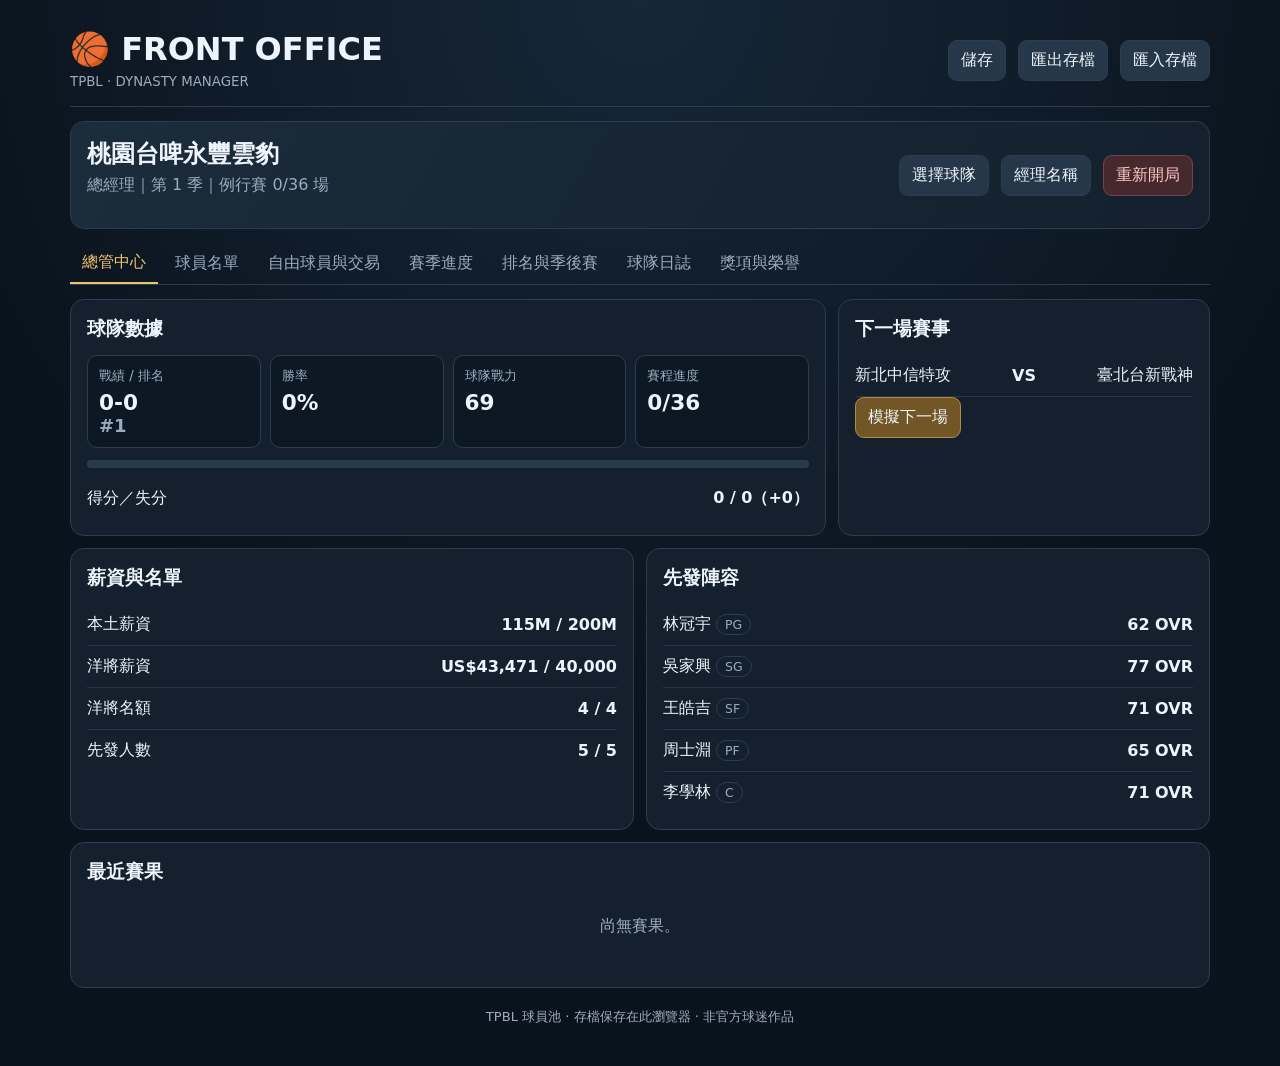
<file: index.html>
<!doctype html>
<html lang="zh-Hant">
<head>
<meta charset="utf-8">
<meta name="viewport" content="width=device-width,initial-scale=1">
<meta name="theme-color" content="#0b1018">
<meta name="description" content="管理 TPBL 球隊陣容、薪資與賽季，朝總冠軍邁進。">
<title>FRONT OFFICE｜TPBL 籃球經理</title>
<link rel="stylesheet" href="styles.css">
<link rel="stylesheet" href="awards.css">
</head>
<body>
<main class="app">
  <header class="topbar">
    <div><h1>🏀 FRONT OFFICE</h1><small>TPBL · DYNASTY MANAGER</small></div>
    <div class="top-actions"><button data-action="save">儲存</button><button data-action="export">匯出存檔</button><label class="button-label">匯入存檔<input id="importFile" type="file" accept="application/json" hidden></label></div>
  </header>
  <section class="hero"><div><h2 id="teamName"></h2><p id="teamMeta" class="muted"></p></div><div class="actions"><button data-action="team">選擇球隊</button><button data-action="manager">經理名稱</button><button data-action="new" class="danger">重新開局</button></div></section>
  <nav class="tabs" aria-label="遊戲選單">
    <button data-page="home">總管中心</button><button data-page="roster">球員名單</button><button data-page="market">自由球員與交易</button><button data-page="season">賽季進度</button><button data-page="standings">排名與季後賽</button><button data-page="history">球隊日誌</button>
  </nav>
  <div id="pageRoot" aria-live="polite"></div>
  <footer class="footer">TPBL 球員池 · 存檔保存在此瀏覽器 · 非官方球迷作品</footer>
</main>
<div id="toast" class="toast" role="status" aria-live="polite"></div>
<script src="js/data.js"></script>
<script src="js/schedule.js"></script>
<script src="js/trades.js"></script>
<script src="js/playoffs.js"></script>
<script src="js/awards.js"></script>
<script src="js/ui.js"></script>
<script src="js/awards-ui.js"></script>
</body>
</html>
</file>
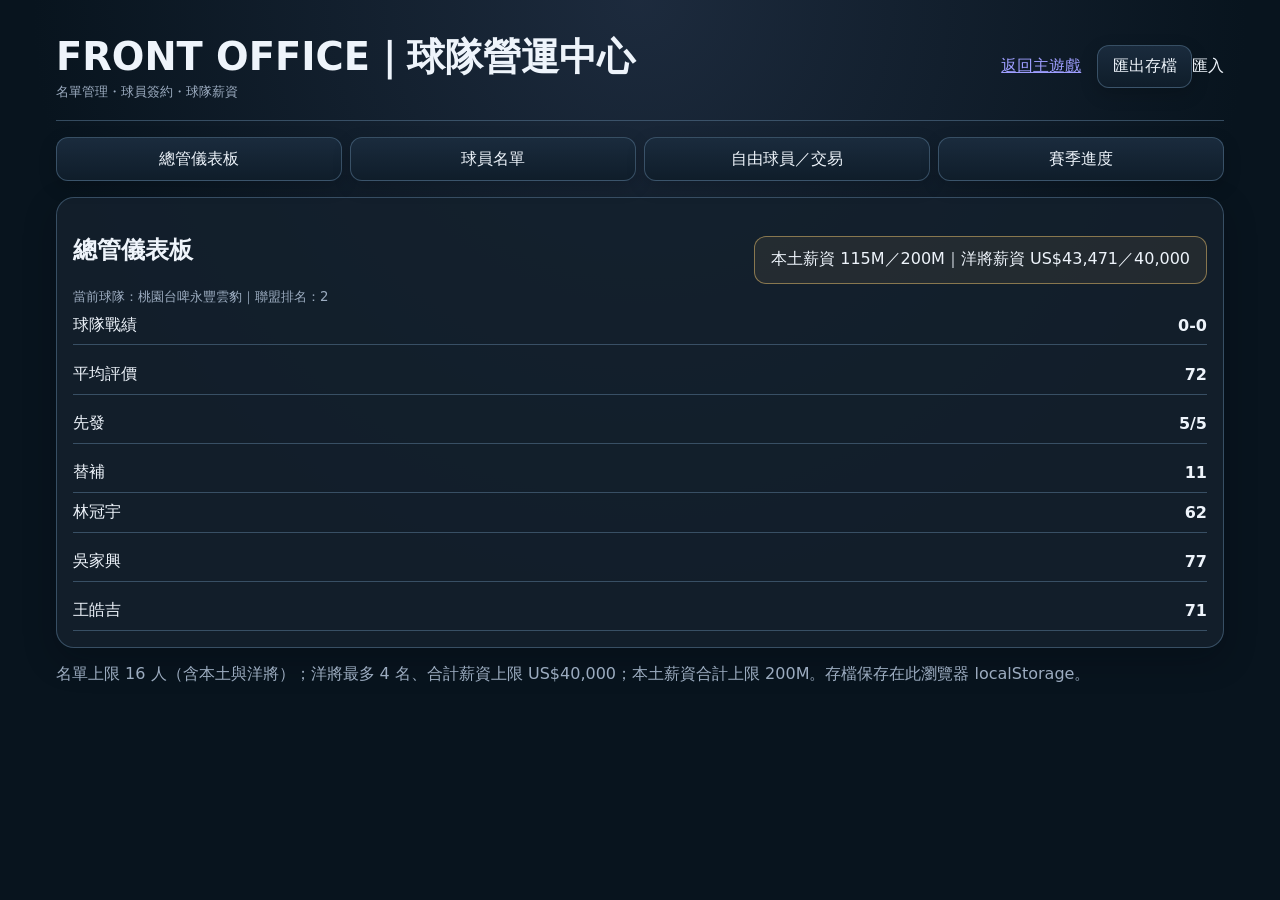
<file: management.html>
<!doctype html>
<html lang="zh-Hant">
<head>
<meta charset="utf-8"><meta name="viewport" content="width=device-width,initial-scale=1"><meta name="theme-color" content="#0b1018"><title>FRONT OFFICE｜球隊營運中心</title>
<style>
:root{color-scheme:dark;--bg:#09131d;--panel:#14202d;--line:#2b3d50;--text:#eef4fb;--muted:#9cacc0;--gold:#edc36e;--blue:#8ebeff;--red:#ff9292;font-family:system-ui,-apple-system,"Noto Sans TC",sans-serif}*{box-sizing:border-box}html,body{margin:0;padding:0;background:radial-gradient(circle at top,#101d2d,#07141d 55%);color:var(--text)}body{min-height:100vh}a,button{font:inherit}button{background:linear-gradient(180deg,#1a2b3d,#0f1d2a);color:var(--text);border:1px solid var(--line);border-radius:12px;padding:.65rem .9rem;cursor:pointer;transition:.18s ease;box-shadow:0 6px 18px rgba(0,0,0,.18)}button:hover{transform:translateY(-1px);border-color:#4a627f}button:focus-visible,a:focus-visible{outline:3px solid rgba(237,195,110,.8);outline-offset:2px}.app{max-width:1200px;margin:0 auto;padding:1rem}.panel{display:none}.panel.active{display:block}.tabs{display:flex;flex-wrap:wrap;gap:.5rem;margin:1rem 0}.tabs button{flex:1 1 180px}.card{background:rgba(20,32,45,.88);border:1px solid var(--line);border-radius:18px;padding:1rem;box-shadow:0 12px 32px rgba(3,8,13,.28)}.muted{color:var(--muted)}header{display:flex;align-items:center;justify-content:space-between;gap:1rem;padding:1rem 0 1.2rem;border-bottom:1px solid var(--line);margin-bottom:1rem}header h1{margin:0;font-size:clamp(1.5rem,3vw,2.5rem)}header small{display:block;color:var(--muted)}.row{display:flex;align-items:center;justify-content:space-between;gap:1rem}.notice{padding:.8rem 1rem;border:1px solid rgba(237,195,110,.5);background:rgba(237,195,110,.08);border-radius:12px}.table{display:grid;gap:.6rem}.entry{display:flex;justify-content:space-between;gap:.75rem;align-items:center;border-bottom:1px solid var(--line);padding:.55rem 0}.toast{position:fixed;right:1rem;bottom:1rem;z-index:9999;background:rgba(7,13,17,.95);color:#eef4fb;border:1px solid rgba(237,195,110,.45);padding:.7rem 1rem;border-radius:12px;box-shadow:0 12px 30px rgba(0,0,0,.28);opacity:0;transform:translateY(12px);transition:opacity .2s ease,transform .2s ease;pointer-events:none}.toast.show{opacity:1;transform:translateY(0)}@media (max-width:760px){.app{padding:.8rem}.row,header,.tabs{flex-direction:column;align-items:flex-start}.tabs button{width:100%}.card{padding:.8rem}}@media (prefers-reduced-motion:reduce){*{scroll-behavior:auto!important;animation-duration:.01ms!important;animation-iteration-count:1!important;transition-duration:.01ms!important}}</style>
<link rel="stylesheet" href="./enhancements.css">
</head>
<body><main class="app">
<header><div><h1>FRONT OFFICE｜球隊營運中心</h1><small>名單管理・球員簽約・球隊薪資</small></div><div><a href="./">返回主遊戲</a>　<button class="btn" id="export">匯出存檔</button><label class="btn"><input type="file" id="importFile" accept="application/json" hidden>匯入</label></div></header>
<nav class="tabs"><button class="active" data-tab="dashboard">總管儀表板</button><button data-tab="roster">球員名單</button><button data-tab="market">自由球員／交易</button><button data-tab="season">賽季進度</button></nav>
<section id="dashboard" class="panel active"></section><section id="roster" class="panel"></section><section id="market" class="panel"></section><section id="season" class="panel"></section>
<p class="muted">名單上限 16 人（含本土與洋將）；洋將最多 4 名、合計薪資上限 US$40,000；本土薪資合計上限 200M。存檔保存在此瀏覽器 localStorage。</p>
</main><script>
(() => {'use strict';
const KEY='front-office-tpbl-optimized-v1',DOM_CAP=200,FOREIGN_CAP=40000,ROSTER_CAP=16,FOREIGN_LIMIT=4,GAMES=36,LEAGUE_GAMES=126,TEAMS=['桃園台啤永豐雲豹','福爾摩沙台新夢想家','新北國王','高雄17LIVE鋼鐵人','臺北富邦勇士','新竹御頂攻城獅'];
const POS=['PG','SG','SF','PF','C'];
const $=s=>document.querySelector(s),esc=s=>String(s??'').replace(/[&<>\"']/g,c=>({'&':'&amp;','<':'&lt;','>':'&gt;','\"':'&quot;','\'':'&#39;'}[c]));
function uid(){return `p-${Date.now().toString(36)}-${Math.random().toString(36).slice(2,8)}`} 
function notify(msg){let n=$('#toast');if(!n){n=document.createElement('div');n.id='toast';n.className='toast';document.body.appendChild(n)}n.textContent=msg;n.classList.add('show');clearTimeout(window.__toastTimer);window.__toastTimer=setTimeout(()=>n.classList.remove('show'),1800)}
function foreign(p){return !!(p?.isForeign||p?.foreign)}
function newFA(name,i,isImport=false){let r=isImport?72+(i*3)%15:64+(i*7)%18;return{id:uid(),name,team:'自由球員',pos:POS[i%5],age:isImport?23+i%8:20+i%10,rating:r,potential:Math.min(99,r+12),salary:isImport?Math.round(7+Math.random()*12):Math.round(3+Math.random()*8),salaryUsd:isImport?Math.round(9000+Math.random()*18000):0,isForeign:isImport,starter:false,injury:false}} 
function defaultFAs(){let locals=['林冠宇','陳子豪','張家維','王俊凱','李明哲','周柏安','吳承翰','黃建宏','蔡昱廷','許博翔','鄭宇翔','郭柏廷'];let imports=['Marvin Williams','Malcolm Miller','Nathan Knight','Lorenzo Brown','Jamal Murray','Tyler Cavanaugh','Myles Turner','Shabazz Napier'];return [...locals.map((n,i)=>newFA(n,i,false)),...imports.map((n,i)=>newFA(n,i,true))]}
function normalizePlayer(p,t){const f=foreign(p);return{...p,id:p.id||uid(),team:p.team||t,salary:f?0:(Number(p.salary)||5),salaryUsd:f?Math.max(0,Number(p.salaryUsd)||10000):0,isForeign:f,age:Number(p.age)||22,rating:Number(p.rating)||70,potential:Number(p.potential)||72,starter:Boolean(p.starter),injury:Boolean(p.injury)}} 
function blankStandings(){return Object.fromEntries(TEAMS.map(t=>[t,{w:0,l:0,g:0,ptsFor:0,ptsAgainst:0}]))}
function load(){let s;try{s=JSON.parse(localStorage.getItem(KEY))}catch{}if(!s?.rosters)throw Error('請先開啟主遊戲並建立存檔。');s.rosters=s.rosters||{};TEAMS.forEach(t=>{if(!Array.isArray(s.rosters[t])) s.rosters[t]=[]; s.rosters[t]=s.rosters[t].map(p=>normalizePlayer(p,t));});return s}
let state;try{state=load()}catch(e){document.body.innerHTML=`<main class="app"><h1>球隊營運中心</h1><div class="notice">${esc(e.message)}</div><a href="./">返回主遊戲</a></main>`;return}
function save(){try{localStorage.setItem(KEY,JSON.stringify(state));return true}catch{notify('儲存失敗，請檢查瀏覽器空間。');return false}}
const roster=t=>state.rosters[t]||[],myTeam=()=>state.team,domesticPayroll=t=>roster(t).filter(p=>!foreign(p)).reduce((n,p)=>n+(Number(p.salary)||0),0),foreignPayroll=t=>roster(t).filter(foreign).reduce((n,p)=>n+(Number(p.salaryUsd)||0),0)
function standings(){return TEAMS.map(t=>({team:t,...state.standings[t]})).sort((a,b)=>b.w-a.w||a.l-b.l||TEAMS.indexOf(a.team)-TEAMS.indexOf(b.team))}
function avg(list){return list.length?Math.round(list.reduce((n,p)=>n+(Number(p.rating)||0),0)/list.length):0}
function today(){return new Date().toLocaleDateString('zh-TW')} 
function dashboard(){const t=myTeam(),r=state.standings[t],starters=roster(t).filter(p=>p.starter),bench=roster(t).filter(p=>!p.starter),rank=standings().findIndex(x=>x.team===t)+1,core=roster(t).slice(0,3);return `<div class="card"><div class="row"><div><h2>總管儀表板</h2><small class="muted">當前球隊：${esc(t)}｜聯盟排名：${rank+1}</small></div><div class="notice">本土薪資 ${domesticPayroll(t)}M／200M｜洋將薪資 US$${foreignPayroll(t).toLocaleString()}／40,000</div></div><div class="table"><div class="entry"><span>球隊戰績</span><b>${r?.w||0}-${r?.l||0}</b></div><div class="entry"><span>平均評價</span><b>${avg(roster(t))}</b></div><div class="entry"><span>先發</span><b>${starters.length}/5</b></div><div class="entry"><span>替補</span><b>${bench.length}</b></div></div><div class="table">${core.map(p=>`<div class="entry"><span>${esc(p.name)}</span><b>${p.rating}</b></div>`).join('')}</div></div>`}
function rosterView(){const t=myTeam();return `<div class="card"><div class="row"><div><h2>完整球員名單</h2><small class="muted">最多 16 人，先發最多五人。</small></div></div><div class="table">${roster(t).map(p=>`<div class="entry"><span>${esc(p.name)} · ${esc(p.pos)} · ${p.isForeign?'洋將':'本土'}</span><b>${p.rating}</b></div>`).join('')}</div></div>`}
function marketView(){return `<div class="card"><h2>自由球員市場</h2><p class="notice">本土薪資上限 200M；洋將最多 4 名，洋將薪資總額上限 US$40,000；全隊名單最多 16 人。</p><div class="table">${defaultFAs().slice(0,8).map(p=>`<div class="entry"><span>${esc(p.name)} · ${esc(p.pos)}</span><button data-sign="${p.id}">簽約</button></div>`).join('')}</div></div>`}
function seasonView(){return `<div class="card"><h2>賽季進度</h2><p class="notice">七隊各 36 場、聯盟共 126 場。比賽及季後賽請回主遊戲進行；管理中心不會直接模擬賽果。</p></div>`}
function render(){const active=document.querySelector('.tabs button.active')?.dataset.tab||'dashboard';$('#dashboard').innerHTML=dashboard();$('#roster').innerHTML=rosterView();$('#market').innerHTML=marketView();$('#season').innerHTML=seasonView();document.querySelectorAll('.tabs button').forEach(x=>x.classList.toggle('active',x.dataset.tab===active));document.querySelectorAll('.panel').forEach(x=>x.classList.toggle('active',x.id===active));}
document.querySelector('.tabs').addEventListener('click',e=>{const b=e.target.closest('[data-tab]');if(!b)return;document.querySelectorAll('.tabs button').forEach(x=>x.classList.toggle('active',x===b));document.querySelectorAll('.panel').forEach(x=>x.classList.toggle('active',x.id===b.dataset.tab));});
document.addEventListener('click',e=>{const b=e.target.closest('button');if(!b)return; if(b.dataset.sign){const p=defaultFAs().find(x=>x.id===b.dataset.sign);if(p){notify(`已標記簽約 ${p.name}`);return;}} if(b.id==='export'){const blob=new Blob([JSON.stringify(state,null,2)],{type:'application/json'}),url=URL.createObjectURL(blob),a=document.createElement('a');a.href=url;a.download=`front-office-${Date.now()}.json`;a.click();URL.revokeObjectURL(url);notify('已匯出存檔');}});
$('#importFile').addEventListener('change',e=>{const file=e.target.files?.[0];if(!file)return;const reader=new FileReader();reader.onload=()=>{try{const data=JSON.parse(reader.result);state=load();if(data.rosters){state.rosters=data.rosters;save();render();notify('匯入成功');}}catch{notify('匯入失敗，請確認 JSON 格式');}};reader.readAsText(file);});
save();render();
})();
</script>
<script src="./enhancements.js" defer></script></body></html>
</file>
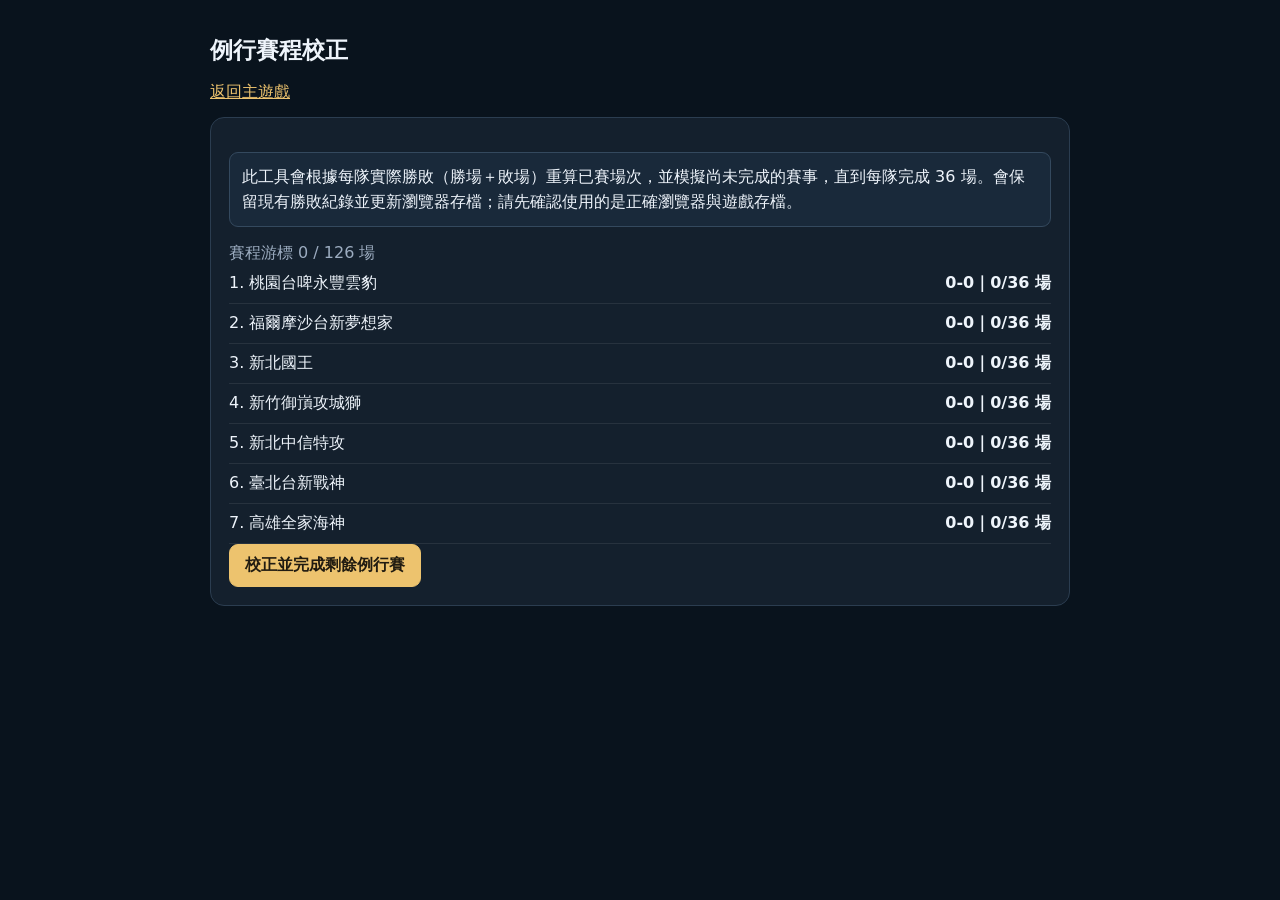
<file: schedule-repair.html>
<!doctype html>
<html lang="zh-Hant">
<head>
<meta charset="utf-8"><meta name="viewport" content="width=device-width,initial-scale=1"><meta name="theme-color" content="#0b1018"><title>賽程校正｜FRONT OFFICE</title>
<style>
:root{color-scheme:dark;font-family:system-ui,-apple-system,"Noto Sans TC",sans-serif;background:#09131d;color:#eef4fb}*{box-sizing:border-box}body{margin:0}.app{max-width:900px;margin:auto;padding:20px}.card{background:#14202d;border:1px solid #2b3d50;border-radius:14px;padding:18px;margin:14px 0}h1{font-size:23px}.muted{color:#9cacc0}.notice{background:#19293a;border:1px solid #34495e;padding:12px;border-radius:9px;line-height:1.55}.btn{border:1px solid #edc36e;background:#edc36e;color:#201b11;border-radius:9px;padding:10px 15px;font:inherit;font-weight:bold;cursor:pointer}.entry{display:flex;justify-content:space-between;padding:9px 0;border-bottom:1px solid #ffffff15}a{color:#edc36e}
</style>
</head>
<body><main class="app">
<header><h1>例行賽程校正</h1><a href="./">返回主遊戲</a></header>
<section class="card"><p class="notice">此工具會根據每隊實際勝敗（勝場＋敗場）重算已賽場次，並模擬尚未完成的賽事，直到每隊完成 36 場。會保留現有勝敗紀錄並更新瀏覽器存檔；請先確認使用的是正確瀏覽器與遊戲存檔。</p><div id="status" class="muted">讀取中…</div><div id="rows"></div><button id="repair" class="btn">校正並完成剩餘例行賽</button></section>
</main><script>
(()=>{'use strict';
const KEY='front-office-tpbl-optimized-v1',GAMES=36,TEAMS=['桃園台啤永豐雲豹','福爾摩沙台新夢想家','新北國王','新竹御嵿攻城獅','新北中信特攻','臺北台新戰神','高雄全家海神'];
const $=s=>document.querySelector(s);let state;
function esc(s){return String(s??'').replace(/[&<>"']/g,c=>({'&':'&amp;','<':'&lt;','>':'&gt;','"':'&quot;',"'":'&#39;'}[c]))}
function standingsInit(){state.standings=state.standings||{};for(const t of TEAMS){const r=state.standings[t]||{};state.standings[t]={w:Math.max(0,Number(r.w)||0),l:Math.max(0,Number(r.l)||0),g:Math.max(0,Number(r.g)||0),ptsFor:Number(r.ptsFor)||0,ptsAgainst:Number(r.ptsAgainst)||0}}}
function render(){const ready=!!state;$('#repair').disabled=!ready;if(!ready)return;$('#rows').innerHTML=TEAMS.map((t,i)=>{const r=state.standings[t];return `<div class="entry"><span>${i+1}. ${esc(t)}</span><b>${r.w}-${r.l}｜${r.w+r.l}/36 場</b></div>`}).join('');$('#status').textContent=`賽程游標 ${Number(state.gameIndex)||0} / ${(state.schedule||[]).length} 場`}
function sim(fixture){const a=fixture.a,b=fixture.b,ra=state.standings[a],rb=state.standings[b];let oa=average(a),ob=average(b);let sa=Math.round(78+Math.random()*20+(oa-70)*.55),sb=Math.round(78+Math.random()*20+(ob-70)*.55);if(sa===sb)sa++;ra.g++;rb.g++;ra.ptsFor+=sa;ra.ptsAgainst+=sb;rb.ptsFor+=sb;rb.ptsAgainst+=sa;if(sa>sb){ra.w++;rb.l++}else{rb.w++;ra.l++}}
function average(team){const list=state.rosters?.[team]||[];if(!list.length)return 70;return list.reduce((n,p)=>n+(Number(p.rating)||70),0)/list.length}
function repair(){if(!state)return;for(const t of TEAMS){const r=state.standings[t];r.g=r.w+r.l}let schedule=Array.isArray(state.schedule)?state.schedule:[];let cursor=Math.max(0,Number(state.gameIndex)||0);for(let i=cursor;i<schedule.length;i++){const f=schedule[i];if(!TEAMS.includes(f?.a)||!TEAMS.includes(f?.b))continue;const ra=state.standings[f.a],rb=state.standings[f.b];if(ra.w+ra.l>=GAMES||rb.w+rb.l>=GAMES)continue;sim(f);state.gameIndex=i+1}
let added=0;while(TEAMS.some(t=>state.standings[t].w+state.standings[t].l<GAMES)){
 const need=TEAMS.filter(t=>state.standings[t].w+state.standings[t].l<GAMES).sort((a,b)=>(state.standings[a].w+state.standings[a].l)-(state.standings[b].w+state.standings[b].l));
 if(need.length<2){$('#status').textContent='無法自動補齊：剩餘球隊場次需求不平衡，請匯出存檔後檢查。';break}
 const a=need[0];let candidates=need.slice(1).sort((x,y)=>pairCount(a,x,schedule)-pairCount(a,y,schedule));const b=candidates[0];if(!b)break;const f={a,b,id:schedule.length+1};schedule.push(f);sim(f);state.gameIndex=schedule.length;added++;
 }
 state.schedule=schedule;for(const t of TEAMS)state.standings[t].g=state.standings[t].w+state.standings[t].l;
 if(TEAMS.every(t=>state.standings[t].g===GAMES)){state.gameIndex=schedule.length;state.wins=state.standings[state.team]?.w||state.wins||0;state.losses=state.standings[state.team]?.l||state.losses||0;state.history=Array.isArray(state.history)?state.history:[];state.history.unshift({text:`賽程校正完成：七隊均完成 ${GAMES} 場例行賽；補賽 ${added} 場。`,date:new Date().toLocaleDateString('zh-TW')});try{localStorage.setItem(KEY,JSON.stringify(state));$('#status').textContent=`校正完成！七隊均為 36 場；補賽 ${added} 場。請回主遊戲重新整理。`;render()}catch{$('#status').textContent='瀏覽器儲存失敗，校正未能保存。'}}else{try{localStorage.setItem(KEY,JSON.stringify(state))}catch{}render()}}
function pairCount(a,b,s){return s.filter(g=>(g.a===a&&g.b===b)||(g.a===b&&g.b===a)).length}
try{state=JSON.parse(localStorage.getItem(KEY));if(!state?.rosters)throw Error('找不到本機遊戲存檔，請先開啟主遊戲並使用相同瀏覽器。');standingsInit();render()}catch(e){$('#status').textContent=e.message;$('#repair').disabled=true}
$('#repair').addEventListener('click',()=>{if(confirm('依照現有勝敗保留已賽結果，並模擬尚未完成的比賽直到每隊 36 場？此操作會修改本機存檔。'))repair()});
})();
</script></body></html>
</file>
<file: styles.css>
*{box-sizing:border-box} :root{color-scheme:dark;--bg:#09131d;--panel:#14202d;--line:#2b3d50;--text:#eef4fb;--muted:#9cacc0;--gold:#edc36e;--green:#73d6a0;font-family:system-ui,-apple-system,"Noto Sans TC",sans-serif}body{margin:0;min-height:100vh;background:radial-gradient(circle at top,#172738,#09131d 58%);color:var(--text)}button,.button-label,select{font:inherit}button,.button-label{color:var(--text);background:#26374a;border:1px solid var(--line);border-radius:9px;padding:9px 12px;cursor:pointer;transition:transform .18s ease,border-color .18s ease,filter .18s ease}button:hover,.button-label:hover{transform:translateY(-1px);border-color:var(--gold);filter:brightness(1.1)}button:active{transform:scale(.98)}button:focus-visible,.button-label:focus-within,select:focus-visible{outline:3px solid #edc36e;outline-offset:2px}.app{max-width:1180px;margin:auto;padding:20px}.topbar,.hero,.row,.actions,.top-actions,.filters,.entry{display:flex;align-items:center;justify-content:space-between;gap:12px}.topbar{padding:10px 0 16px;border-bottom:1px solid var(--line)}h1,h2,h3,p{margin-top:0}.topbar h1{margin-bottom:3px;font-size:clamp(1.3rem,3vw,2rem)}.topbar small,.muted,small{color:var(--muted)}.top-actions,.actions,.filters{justify-content:flex-start;flex-wrap:wrap}.button-label{display:inline-block}.hero,.card{background:var(--panel);border:1px solid var(--line);border-radius:14px;padding:16px;margin:14px 0}.hero{justify-content:space-between;flex-wrap:wrap;background:linear-gradient(120deg,#1b2c3b,#14202d)}.hero h2{margin-bottom:5px}.tabs{display:flex;gap:5px;overflow:auto;border-bottom:1px solid var(--line);margin:14px 0}.tabs button{white-space:nowrap;background:transparent;border:0;border-radius:0;color:var(--muted)}.tabs button.active{color:var(--gold);border-bottom:2px solid var(--gold)}.grid{display:grid;grid-template-columns:repeat(12,minmax(0,1fr));gap:12px}.card{grid-column:span 12;margin:0;animation:fadein .22s ease-out}.span-8{grid-column:span 8}.span-7{grid-column:span 7}.span-6{grid-column:span 6}.span-5{grid-column:span 5}.span-4{grid-column:span 4}.card h3{margin-bottom:13px}.metric-row{display:grid;grid-template-columns:repeat(4,minmax(0,1fr));gap:9px;margin:12px 0}.metric{padding:11px;background:#0c1924;border:1px solid #2b3d50;border-radius:10px;min-width:0}.metric small{display:block}.metric strong{display:block;font-size:1.35rem;margin-top:5px}.progress{height:8px;overflow:hidden;border-radius:8px;background:#293b4b;margin:10px 0}.progress i{display:block;height:100%;background:linear-gradient(90deg,#72d6a0,#edc36e);transition:width .4s ease}.entry{padding:10px 0;border-bottom:1px solid #ffffff18}.entry:last-child{border-bottom:0}.table-wrap{overflow:auto}table{width:100%;border-collapse:collapse;min-width:740px}th,td{text-align:left;padding:10px 8px;border-bottom:1px solid #ffffff18;white-space:nowrap}th{color:var(--muted);font-size:.84rem}tbody tr:hover{background:#ffffff08}.fixture{display:grid;grid-template-columns:1fr auto 1fr;align-items:center;gap:10px;padding:10px 0;border-bottom:1px solid #ffffff18}.fixture span:last-child{text-align:right}.score,.champion{color:var(--gold);font-weight:700}.pill{display:inline-block;border:1px solid var(--line);border-radius:99px;padding:2px 8px;font-size:.78rem;color:var(--muted)}.pill.good{color:var(--green)}.primary{background:#725626;border-color:#ad8b4b}.danger{background:#45292d;border-color:#74444b;color:#ffc7c7}.empty{text-align:center;padding:18px;color:var(--muted)}select{background:#0d1923;color:var(--text);border:1px solid var(--line);border-radius:8px;padding:9px;min-width:170px}.footer{text-align:center;color:var(--muted);font-size:.82rem;padding:20px}.toast{position:fixed;left:50%;bottom:20px;transform:translate(-50%,15px);opacity:0;z-index:5;background:#f1f5f9;color:#111;padding:11px 16px;border-radius:9px;transition:opacity .2s,transform .2s;pointer-events:none}.toast.show{opacity:1;transform:translate(-50%,0)}@keyframes fadein{from{opacity:0;transform:translateY(5px)}to{opacity:1;transform:none}}@media(max-width:760px){.app{padding:12px}.topbar{align-items:flex-start;flex-direction:column}.span-8,.span-7,.span-6,.span-5,.span-4{grid-column:span 12}.metric-row{grid-template-columns:repeat(2,minmax(0,1fr))}.filters>*{max-width:100%;min-width:0}.tabs{scrollbar-width:thin}}@media(prefers-reduced-motion:reduce){*,*::before,*::after{scroll-behavior:auto!important;animation-duration:.01ms!important;transition-duration:.01ms!important}}
</file>
<file: awards.css>
/* Annual awards and championship reveal */
.award-winner{display:flex;flex-direction:column;gap:8px;padding:12px;border:1px solid #3b4c58;border-radius:10px;background:linear-gradient(120deg,#1b2b38,#111d27)}
.award-winner strong{font-size:1.35rem;color:var(--gold)}
.award-winner span{color:var(--muted)}
.ceremony-backdrop{position:fixed;inset:0;z-index:50;display:grid;place-items:center;padding:18px;background:rgba(1,7,12,.82);backdrop-filter:blur(7px);animation:ceremony-fade .25s ease both}
.ceremony{position:relative;width:min(520px,100%);padding:36px 26px;text-align:center;border:1px solid #c69b50;border-radius:22px;background:radial-gradient(circle at 50% 0,#3b3426,#14202d 65%);box-shadow:0 25px 100px #000b;animation:ceremony-enter .65s cubic-bezier(.16,1,.3,1) both}
.ceremony-trophy{font-size:4rem;animation:trophy-bounce 1.1s .2s both}.ceremony-title,.ceremony-kicker{color:var(--gold);letter-spacing:.08em}.ceremony-title{font-weight:800;font-size:1.1rem}.ceremony h2{margin:.35em 0;font-size:clamp(1.7rem,6vw,2.7rem);animation:reveal-text .75s .35s both}.ceremony-player{font-size:1.65rem;font-weight:800;color:#fff}.ceremony-close{position:absolute;top:10px;right:10px;border:0;background:transparent;font-size:1.7rem;padding:4px 10px}.ceremony-dismiss{margin-top:12px}.award-winner{animation:reveal-text .5s ease both}
@keyframes ceremony-fade{from{opacity:0}to{opacity:1}}@keyframes ceremony-enter{from{opacity:0;transform:translateY(25px) scale(.93)}to{opacity:1;transform:none}}@keyframes trophy-bounce{0%{transform:scale(.3) rotate(-18deg);opacity:0}65%{transform:scale(1.2) rotate(8deg);opacity:1}100%{transform:scale(1) rotate(0)}}@keyframes reveal-text{from{opacity:0;transform:translateY(12px);filter:blur(4px)}to{opacity:1;transform:none;filter:none}}
@media(prefers-reduced-motion:reduce){.ceremony-backdrop,.ceremony,.ceremony-trophy,.ceremony h2,.award-winner{animation-duration:.01ms!important;animation-delay:0ms!important}}
</file>
<file: enhancements.css>
:root {
  --acc: rgba(237, 195, 110, 0.88);
  --panel: rgba(20, 32, 45, 0.92);
  --line: rgba(82, 112, 138, 0.6);
  --text: #eef4fb;
  --muted: #9cacc0;
}
html.reduced-motion *,
html.reduced-motion *::before,
html.reduced-motion *::after {
  animation-duration: 0.01ms !important;
  animation-iteration-count: 1 !important;
  transition-duration: 0.01ms !important;
  scroll-behavior: auto !important;
}
button,
a,
input,
select {
  transition: transform 0.18s ease, border-color 0.18s ease, box-shadow 0.18s ease;
}
button:hover,
a:hover {
  transform: translateY(-1px);
}
button:focus-visible,
a:focus-visible,
input:focus-visible,
select:focus-visible {
  outline: 3px solid rgba(237, 195, 110, 0.8);
  outline-offset: 2px;
}
body {
  background-image: radial-gradient(circle at top, rgba(30, 44, 63, 0.9), rgba(8, 20, 30, 1) 55%);
}
.app,
main.app {
  position: relative;
}
.toast {
  min-width: 180px;
  max-width: min(360px, calc(100vw - 2rem));
  border: 1px solid rgba(237, 195, 110, 0.6);
  box-shadow: 0 16px 36px rgba(0, 0, 0, 0.28);
}
@media (max-width: 720px) {
  .app,
  main.app {
    padding-inline: 0.6rem;
  }
  .nav button,
  .tabs button,
  .actions button {
    width: 100%;
  }
}
</file>
